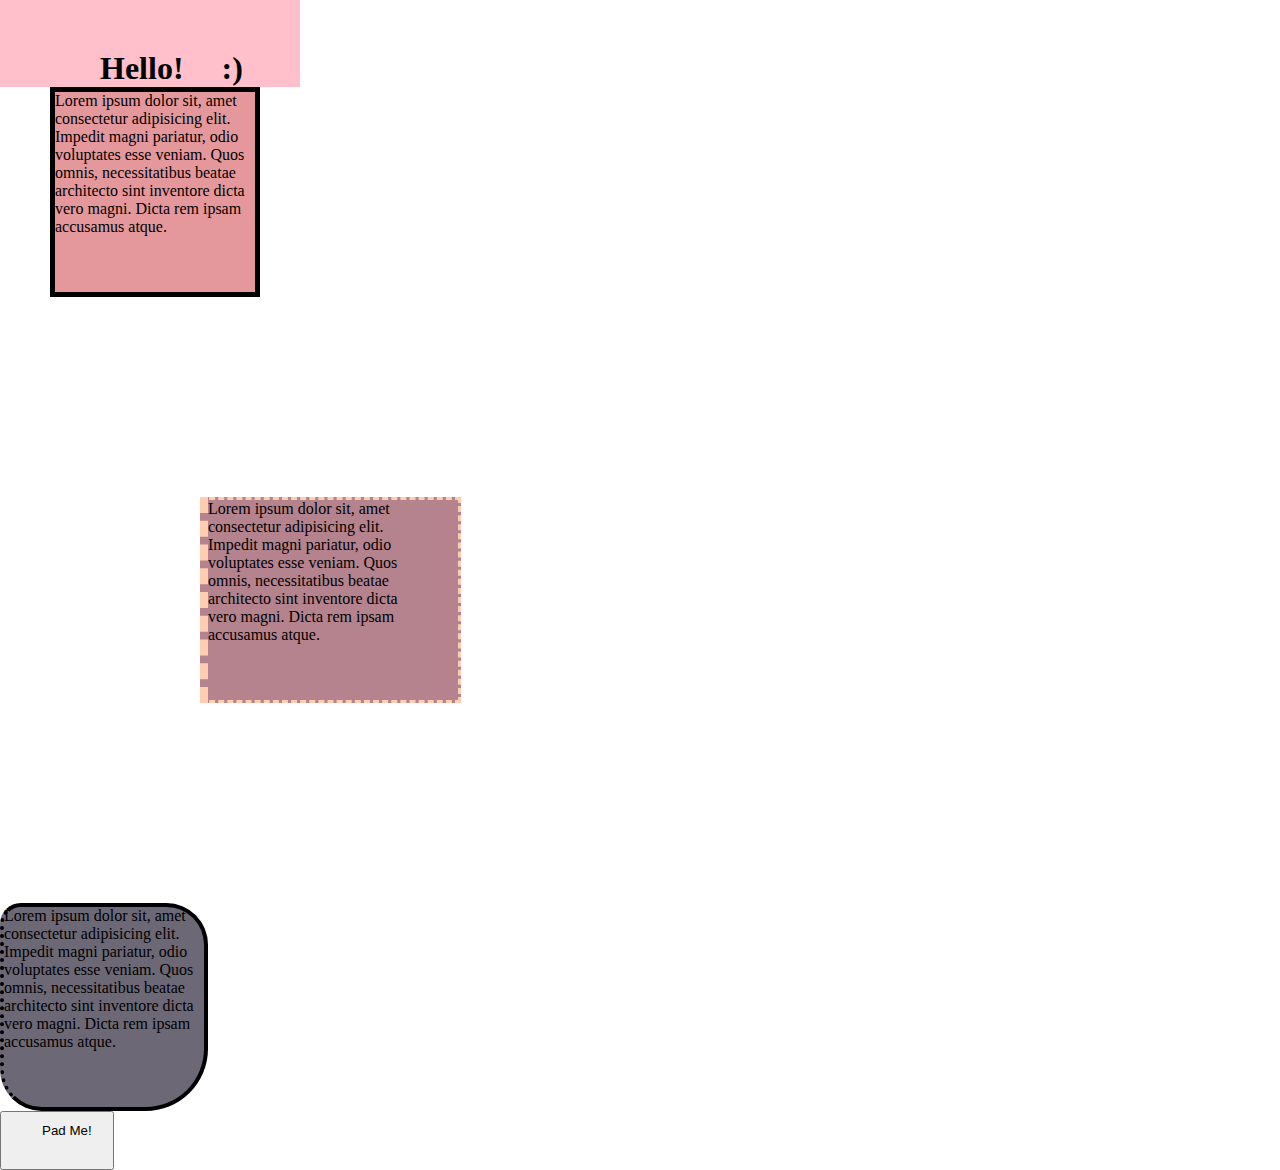
<file: Udemy_Html/Box_Model/index.html>
<!DOCTYPE html>
<html lang="en">

<head>
    <meta charset="UTF-8">
    <meta name="viewport" content="width=device-width, initial-scale=1.0">
    <title>Box Model Demo</title>
    <link rel="stylesheet" href="app.css">
</head>

<body>
    <h1>Hello! <span>:)</span></h1>
    <div id="one">Lorem ipsum dolor sit, amet consectetur adipisicing elit. Impedit magni pariatur, odio voluptates esse
        veniam.
        Quos omnis, necessitatibus beatae architecto sint inventore dicta vero magni. Dicta rem ipsam accusamus atque.
    </div>
    <div id="two">Lorem ipsum dolor sit, amet consectetur adipisicing elit. Impedit magni pariatur, odio voluptates esse
        veniam.
        Quos omnis, necessitatibus beatae architecto sint inventore dicta vero magni. Dicta rem ipsam accusamus atque.
    </div>
    <div id="three">Lorem ipsum dolor sit, amet consectetur adipisicing elit. Impedit magni pariatur, odio voluptates
        esse veniam.
        Quos omnis, necessitatibus beatae architecto sint inventore dicta vero magni. Dicta rem ipsam accusamus atque.
    </div>

    <button>Pad Me!</button>

</body>

</html>
</file>
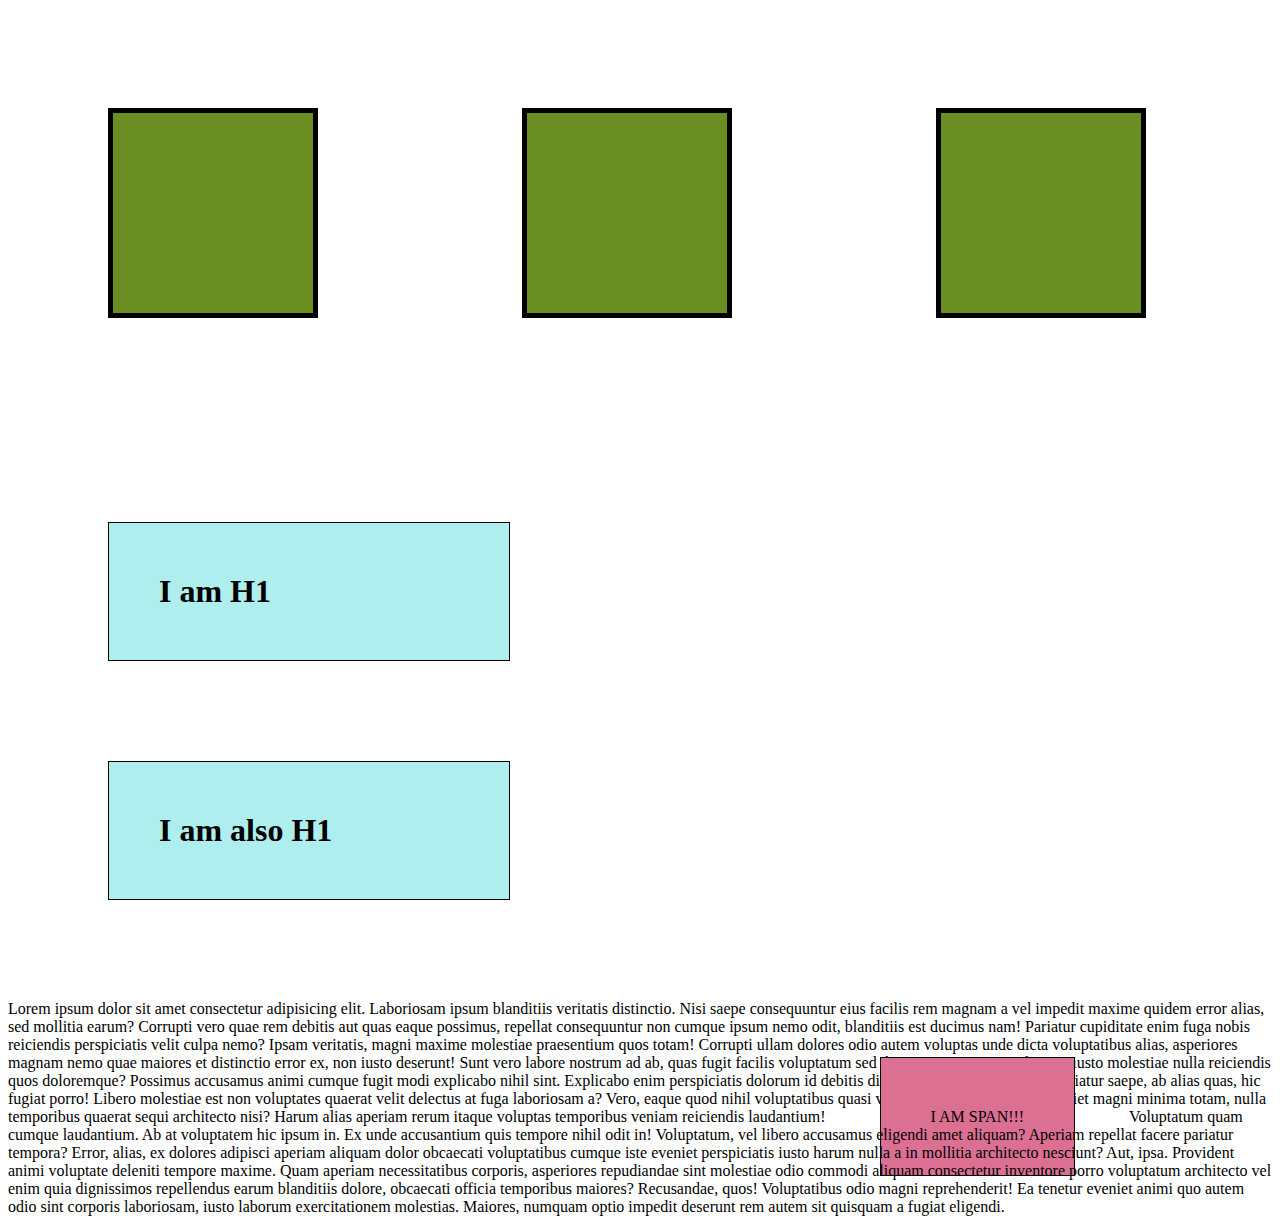
<file: Udemy_Html/Display/index.html>
<!DOCTYPE html>
<html lang="en">

<head>
    <meta charset="UTF-8">
    <meta name="viewport" content="width=device-width, initial-scale=1.0">
    <title>Display Property</title>
    <link rel="stylesheet" href="app.css">
</head>

<body>

    <div></div>
    <div></div>
    <div></div>

    <h1>I am H1</h1>
    <h1>I am also H1</h1>

    <p>Lorem ipsum dolor sit amet consectetur adipisicing elit. Laboriosam ipsum blanditiis veritatis distinctio. Nisi
        saepe consequuntur eius facilis rem magnam a vel impedit maxime quidem error alias, sed mollitia earum?
        Corrupti vero quae rem debitis aut quas eaque possimus, repellat consequuntur non cumque ipsum nemo odit,
        blanditiis est ducimus nam! Pariatur cupiditate enim fuga nobis reiciendis perspiciatis velit culpa nemo?
        Ipsam veritatis, magni maxime molestiae praesentium quos totam! Corrupti ullam dolores odio autem voluptas unde
        dicta voluptatibus alias, asperiores magnam nemo quae maiores et distinctio error ex, non iusto deserunt!
        Sunt vero labore nostrum ad ab, quas fugit facilis voluptatum sed dicta, perspiciatis incidunt sit iusto
        molestiae nulla reiciendis quos doloremque? Possimus accusamus animi cumque fugit modi explicabo nihil sint.
        Explicabo enim perspiciatis dolorum id debitis dicta tempore totam cumque pariatur saepe, ab alias quas, hic
        fugiat porro! Libero molestiae est non voluptates quaerat velit delectus at fuga laboriosam a?
        Vero, eaque quod nihil voluptatibus quasi veniam rerum neque cum eveniet magni minima totam, nulla temporibus
        quaerat sequi architecto nisi? Harum alias aperiam rerum itaque voluptas temporibus veniam reiciendis
        laudantium!
        <span>I AM SPAN!!!</span>
        Voluptatum quam cumque laudantium. Ab at voluptatem hic ipsum in. Ex unde accusantium quis tempore nihil odit
        in! Voluptatum, vel libero accusamus eligendi amet aliquam? Aperiam repellat facere pariatur tempora?
        Error, alias, ex dolores adipisci aperiam aliquam dolor obcaecati voluptatibus cumque iste eveniet perspiciatis
        iusto harum nulla a in mollitia architecto nesciunt? Aut, ipsa. Provident animi voluptate deleniti tempore
        maxime.
        Quam aperiam necessitatibus corporis, asperiores repudiandae sint molestiae odio commodi aliquam consectetur
        inventore porro voluptatum architecto vel enim quia dignissimos repellendus earum blanditiis dolore, obcaecati
        officia temporibus maiores? Recusandae, quos!
        Voluptatibus odio magni reprehenderit! Ea tenetur eveniet animi quo autem odio sint corporis laboriosam, iusto
        laborum exercitationem molestias. Maiores, numquam optio impedit deserunt rem autem sit quisquam a fugiat
        eligendi.</p>  
</body>

</html>
</file>
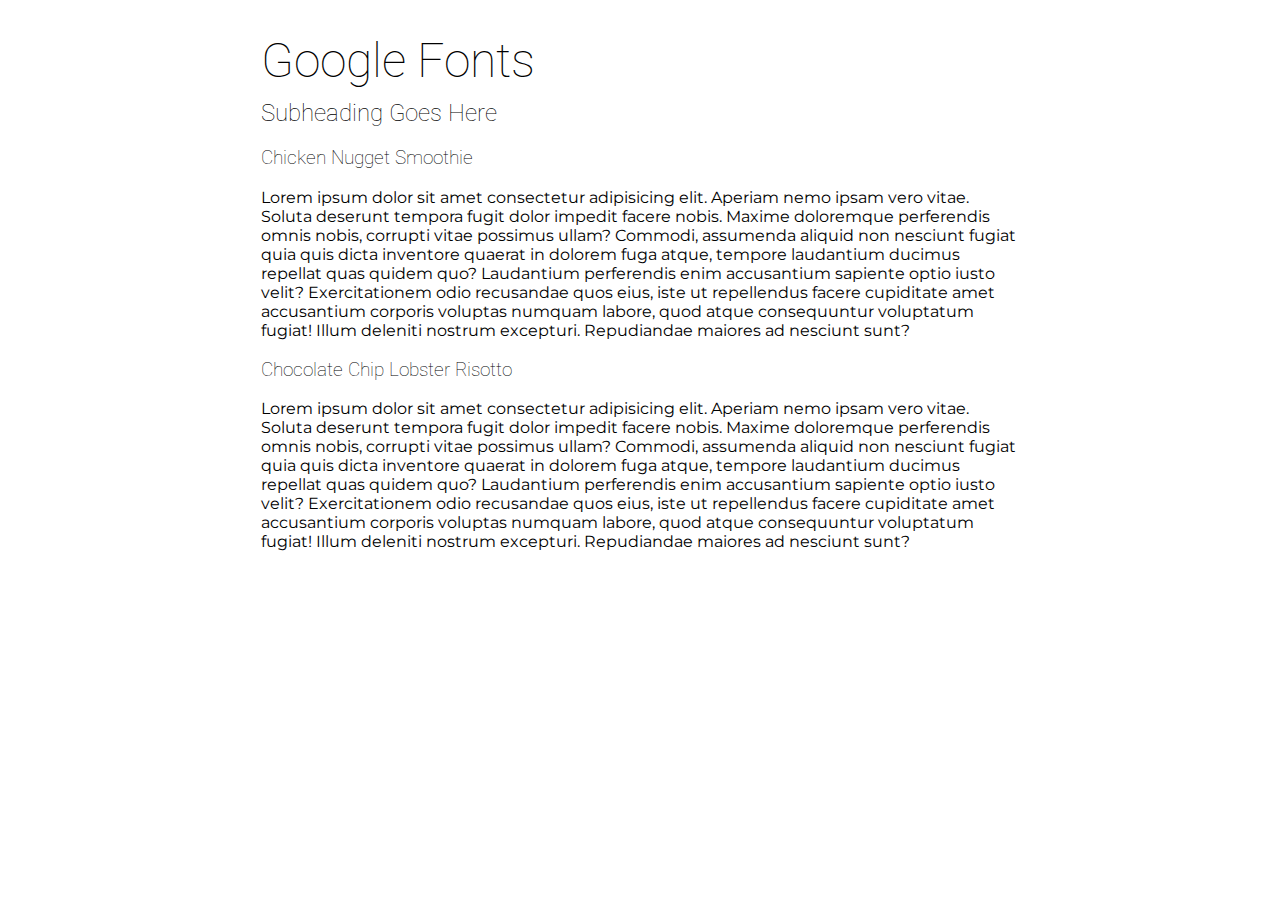
<file: Udemy_Html/GoogleFonts/index.html>
<!DOCTYPE html>
<html lang="en">

<head>
    <meta charset="UTF-8">
    <meta name="viewport" content="width=device-width, initial-scale=1.0">
    <title>Google Fonts</title>
    <link href="https://fonts.googleapis.com/css2?family=Montserrat&family=Roboto:wght@100;400&display=swap"
        rel="stylesheet">
    <link rel="stylesheet" href="app.css">
</head>

<body>
    <main>
        <h1>Google Fonts</h1>
        <h2>Subheading Goes Here</h2>

        <h3>Chicken Nugget Smoothie</h3>
        <p>Lorem ipsum dolor sit amet consectetur adipisicing elit. Aperiam nemo ipsam vero vitae. Soluta deserunt
            tempora
            fugit dolor impedit facere nobis. Maxime doloremque perferendis omnis nobis, corrupti vitae possimus ullam?
            Commodi, assumenda aliquid non nesciunt fugiat quia quis dicta inventore quaerat in dolorem fuga atque,
            tempore
            laudantium ducimus repellat quas quidem quo? Laudantium perferendis enim accusantium sapiente optio iusto
            velit?
            Exercitationem odio recusandae quos eius, iste ut repellendus facere cupiditate amet accusantium corporis
            voluptas numquam labore, quod atque consequuntur voluptatum fugiat! Illum deleniti nostrum excepturi.
            Repudiandae maiores ad nesciunt sunt?</p>

        <h3>Chocolate Chip Lobster Risotto</h3>
        <p>Lorem ipsum dolor sit amet consectetur adipisicing elit. Aperiam nemo ipsam vero vitae. Soluta deserunt
            tempora
            fugit dolor impedit facere nobis. Maxime doloremque perferendis omnis nobis, corrupti vitae possimus ullam?
            Commodi, assumenda aliquid non nesciunt fugiat quia quis dicta inventore quaerat in dolorem fuga atque,
            tempore
            laudantium ducimus repellat quas quidem quo? Laudantium perferendis enim accusantium sapiente optio iusto
            velit?
            Exercitationem odio recusandae quos eius, iste ut repellendus facere cupiditate amet accusantium corporis
            voluptas numquam labore, quod atque consequuntur voluptatum fugiat! Illum deleniti nostrum excepturi.
            Repudiandae maiores ad nesciunt sunt?</p>
    </main>
</body>

</html>
</file>
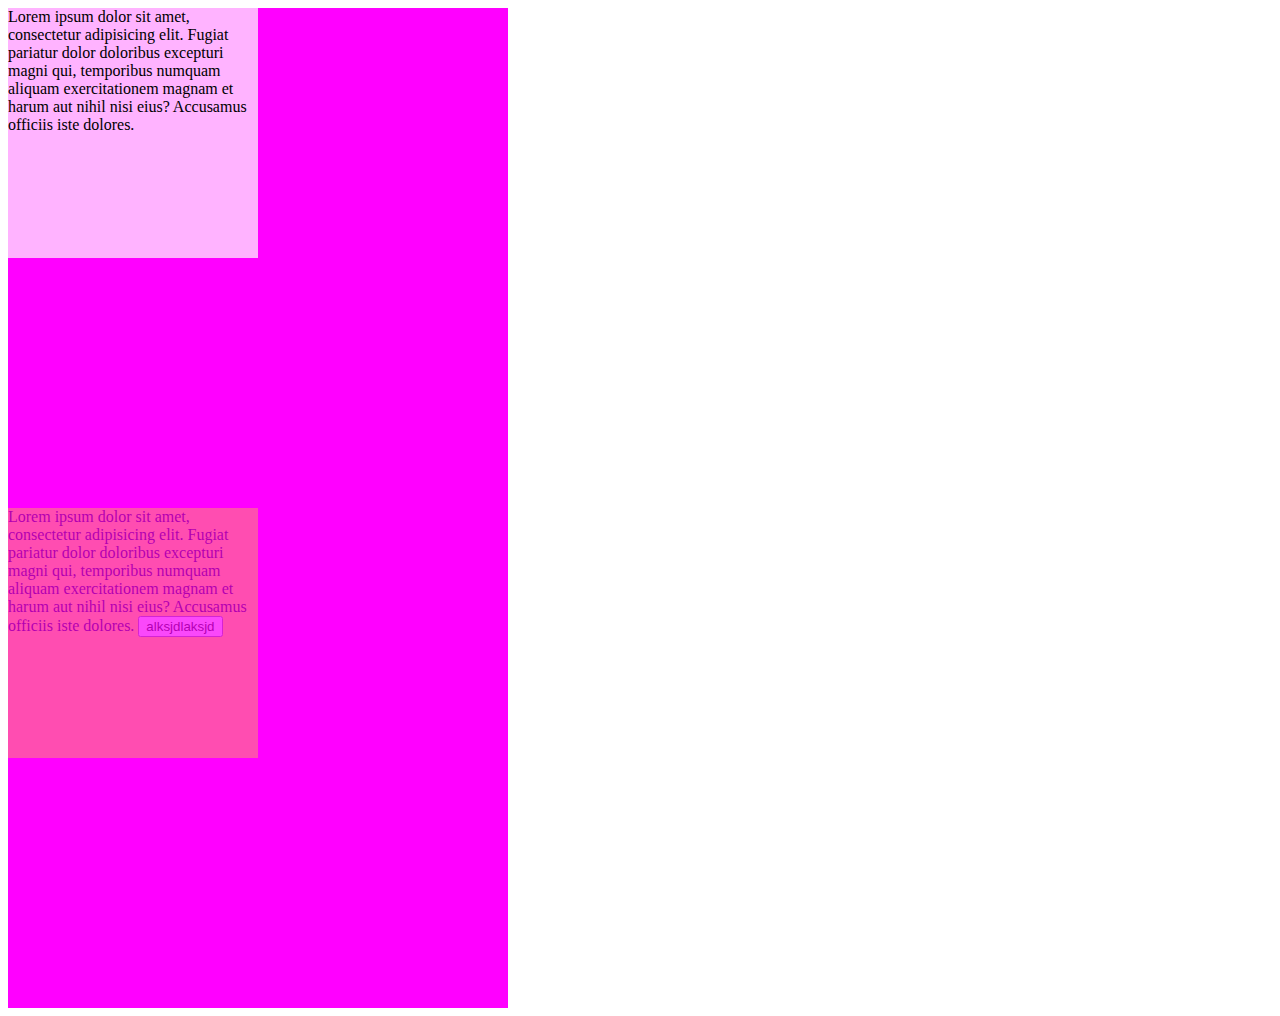
<file: Udemy_Html/Opacity/index.html>
<!DOCTYPE html>
<html lang="en">

<head>
    <meta charset="UTF-8">
    <meta name="viewport" content="width=device-width, initial-scale=1.0">
    <title>Opacity & Alpha</title>
    <link rel="stylesheet" href="app.css">
</head>

<body>
    <section>
        <div id="rgba">
            Lorem ipsum dolor sit amet, consectetur adipisicing elit. Fugiat pariatur dolor doloribus excepturi magni
            qui, temporibus numquam aliquam exercitationem magnam et harum aut nihil nisi eius? Accusamus officiis iste
            dolores.
        </div>
    </section>
    <section>
        <div id="opacity">
            Lorem ipsum dolor sit amet, consectetur adipisicing elit. Fugiat pariatur dolor doloribus excepturi magni
            qui, temporibus numquam aliquam exercitationem magnam et harum aut nihil nisi eius? Accusamus officiis iste
            dolores.
            <button>alksjdlaksjd</button>
        </div>
    </section>
</body>

</html>
</file>
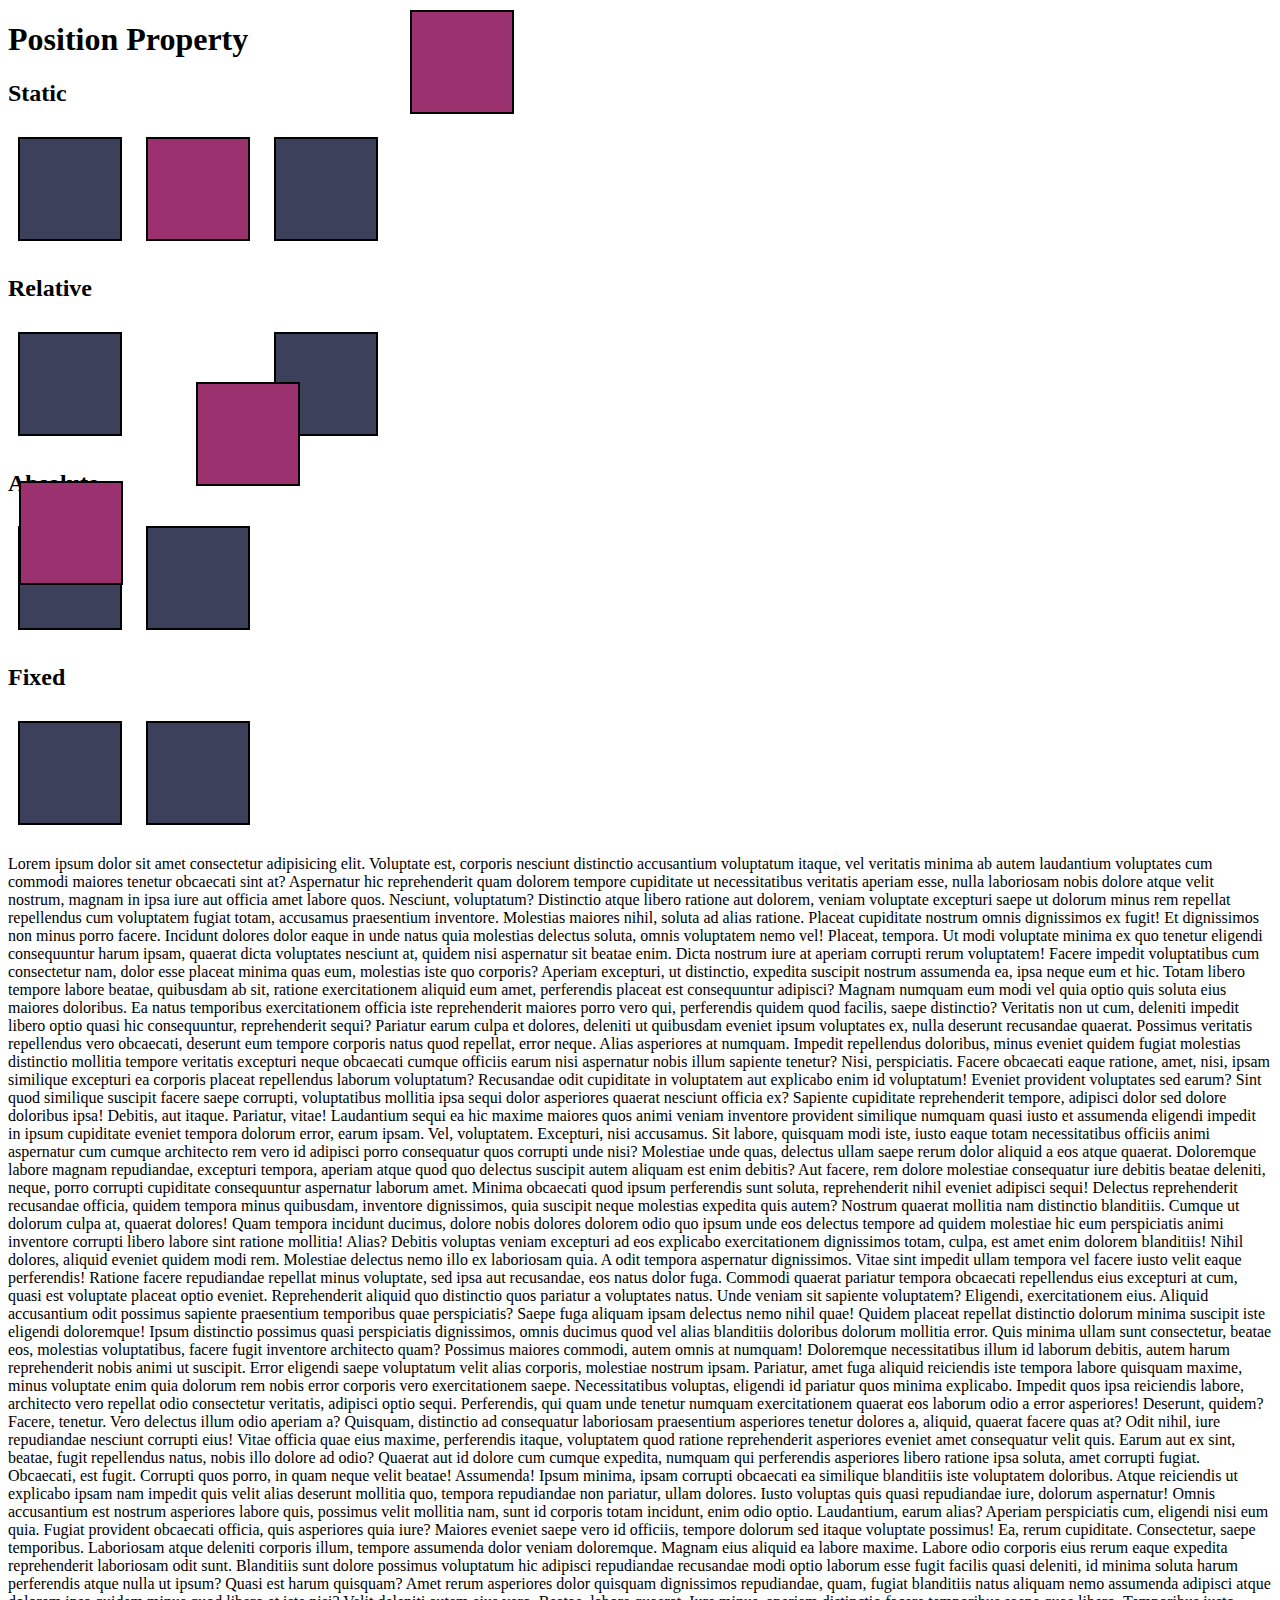
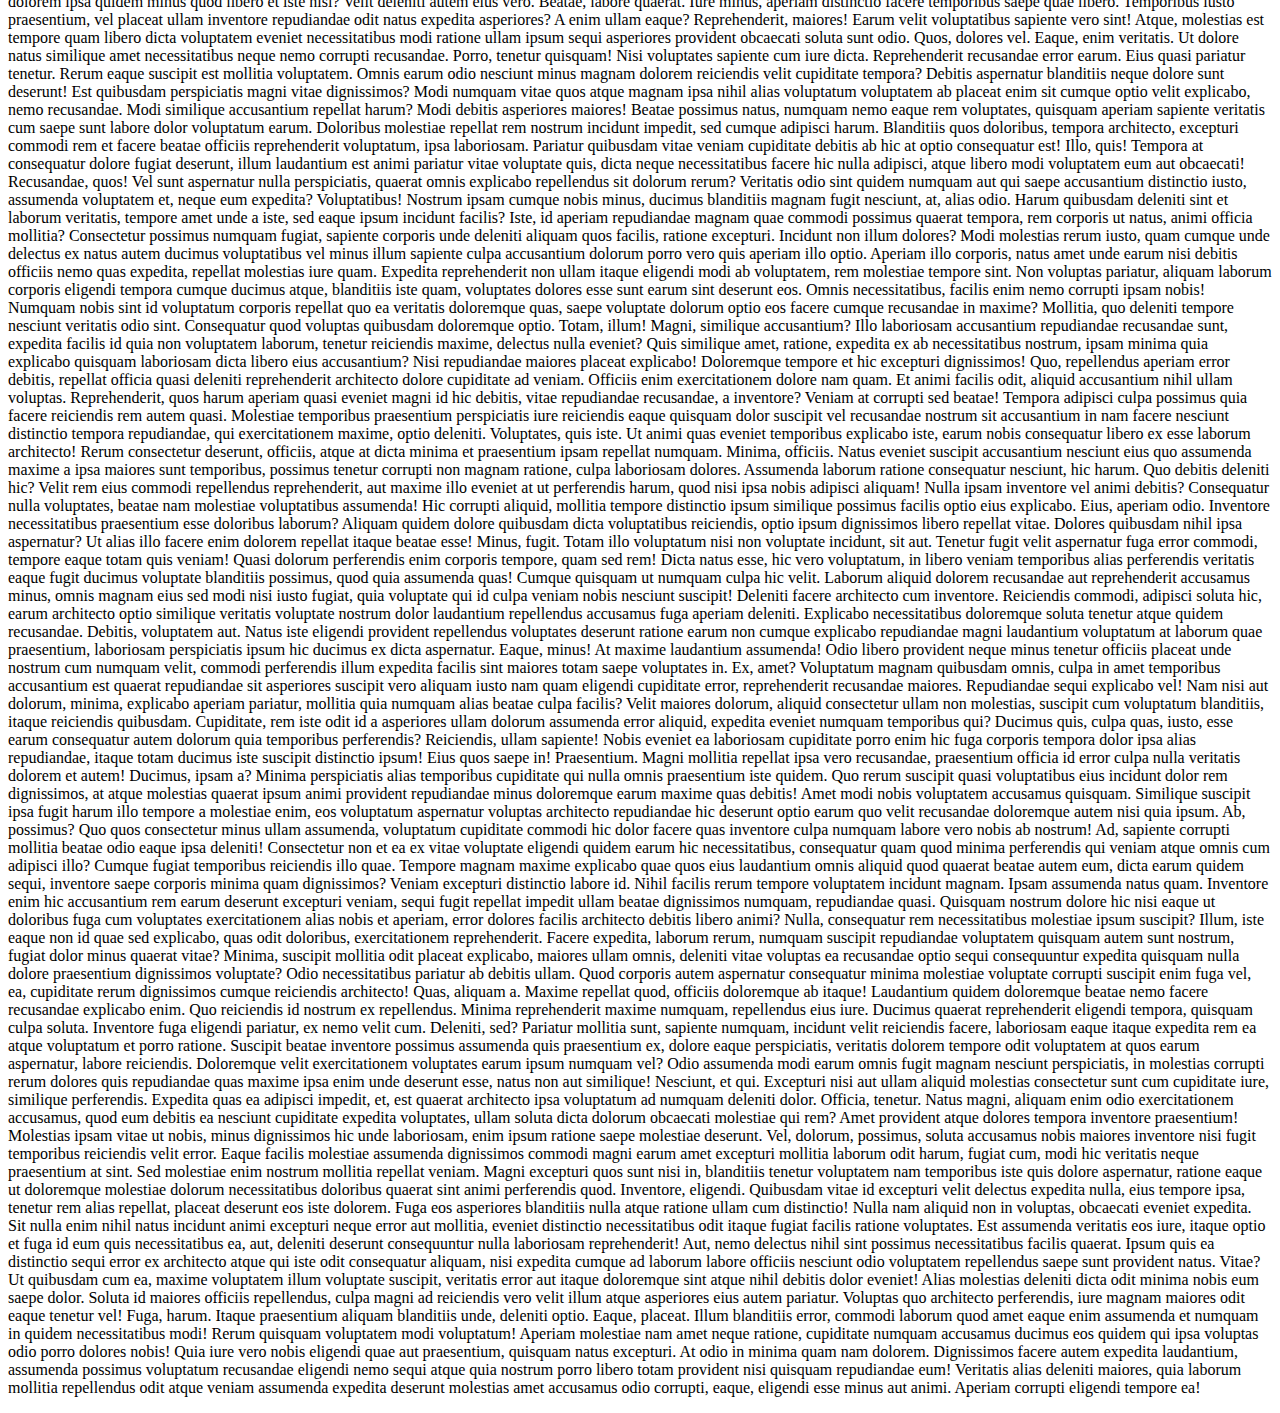
<file: Udemy_Html/Position/index.html>
<!DOCTYPE html>
<html lang="en">

<head>
    <meta charset="UTF-8">
    <meta name="viewport" content="width=device-width, initial-scale=1.0">
    <title>Position</title>
    <link rel="stylesheet" href="app.css">
</head>

<body>
    <h1>Position Property</h1>
    <section id="static">
        <h2>Static</h2>
        <div></div>
        <div id="middle"></div>
        <div></div>
    </section>
    <section id="relative">
        <h2>Relative</h2>
        <div></div>
        <div id="middle"></div>
        <div></div>
    </section>
    <section id="absolute">
        <h2>Absolute</h2>
        <div></div>
        <div id="middle"></div>
        <div></div>
    </section>

    <section id="fixed">
        <h2>Fixed</h2>
        <div></div>
        <div id="middle"></div>
        <div></div>
    </section>

    <p>Lorem ipsum dolor sit amet consectetur adipisicing elit. Voluptate est, corporis nesciunt distinctio accusantium
        voluptatum itaque, vel veritatis minima ab autem laudantium voluptates cum commodi maiores tenetur obcaecati
        sint at?
        Aspernatur hic reprehenderit quam dolorem tempore cupiditate ut necessitatibus veritatis aperiam esse, nulla
        laboriosam nobis dolore atque velit nostrum, magnam in ipsa iure aut officia amet labore quos. Nesciunt,
        voluptatum?
        Distinctio atque libero ratione aut dolorem, veniam voluptate excepturi saepe ut dolorum minus rem repellat
        repellendus cum voluptatem fugiat totam, accusamus praesentium inventore. Molestias maiores nihil, soluta ad
        alias ratione.
        Placeat cupiditate nostrum omnis dignissimos ex fugit! Et dignissimos non minus porro facere. Incidunt dolores
        dolor eaque in unde natus quia molestias delectus soluta, omnis voluptatem nemo vel! Placeat, tempora.
        Ut modi voluptate minima ex quo tenetur eligendi consequuntur harum ipsam, quaerat dicta voluptates nesciunt at,
        quidem nisi aspernatur sit beatae enim. Dicta nostrum iure at aperiam corrupti rerum voluptatem!
        Facere impedit voluptatibus cum consectetur nam, dolor esse placeat minima quas eum, molestias iste quo
        corporis? Aperiam excepturi, ut distinctio, expedita suscipit nostrum assumenda ea, ipsa neque eum et hic.
        Totam libero tempore labore beatae, quibusdam ab sit, ratione exercitationem aliquid eum amet, perferendis
        placeat est consequuntur adipisci? Magnam numquam eum modi vel quia optio quis soluta eius maiores doloribus.
        Ea natus temporibus exercitationem officia iste reprehenderit maiores porro vero qui, perferendis quidem quod
        facilis, saepe distinctio? Veritatis non ut cum, deleniti impedit libero optio quasi hic consequuntur,
        reprehenderit sequi?
        Pariatur earum culpa et dolores, deleniti ut quibusdam eveniet ipsum voluptates ex, nulla deserunt recusandae
        quaerat. Possimus veritatis repellendus vero obcaecati, deserunt eum tempore corporis natus quod repellat, error
        neque.
        Alias asperiores at numquam. Impedit repellendus doloribus, minus eveniet quidem fugiat molestias distinctio
        mollitia tempore veritatis excepturi neque obcaecati cumque officiis earum nisi aspernatur nobis illum sapiente
        tenetur? Nisi, perspiciatis.
        Facere obcaecati eaque ratione, amet, nisi, ipsam similique excepturi ea corporis placeat repellendus laborum
        voluptatum? Recusandae odit cupiditate in voluptatem aut explicabo enim id voluptatum! Eveniet provident
        voluptates sed earum?
        Sint quod similique suscipit facere saepe corrupti, voluptatibus mollitia ipsa sequi dolor asperiores quaerat
        nesciunt officia ex? Sapiente cupiditate reprehenderit tempore, adipisci dolor sed dolore doloribus ipsa!
        Debitis, aut itaque.
        Pariatur, vitae! Laudantium sequi ea hic maxime maiores quos animi veniam inventore provident similique numquam
        quasi iusto et assumenda eligendi impedit in ipsum cupiditate eveniet tempora dolorum error, earum ipsam.
        Vel, voluptatem. Excepturi, nisi accusamus. Sit labore, quisquam modi iste, iusto eaque totam necessitatibus
        officiis animi aspernatur cum cumque architecto rem vero id adipisci porro consequatur quos corrupti unde nisi?
        Molestiae unde quas, delectus ullam saepe rerum dolor aliquid a eos atque quaerat. Doloremque labore magnam
        repudiandae, excepturi tempora, aperiam atque quod quo delectus suscipit autem aliquam est enim debitis?
        Aut facere, rem dolore molestiae consequatur iure debitis beatae deleniti, neque, porro corrupti cupiditate
        consequuntur aspernatur laborum amet. Minima obcaecati quod ipsum perferendis sunt soluta, reprehenderit nihil
        eveniet adipisci sequi!
        Delectus reprehenderit recusandae officia, quidem tempora minus quibusdam, inventore dignissimos, quia suscipit
        neque molestias expedita quis autem? Nostrum quaerat mollitia nam distinctio blanditiis. Cumque ut dolorum culpa
        at, quaerat dolores!
        Quam tempora incidunt ducimus, dolore nobis dolores dolorem odio quo ipsum unde eos delectus tempore ad quidem
        molestiae hic eum perspiciatis animi inventore corrupti libero labore sint ratione mollitia! Alias?
        Debitis voluptas veniam excepturi ad eos explicabo exercitationem dignissimos totam, culpa, est amet enim
        dolorem blanditiis! Nihil dolores, aliquid eveniet quidem modi rem. Molestiae delectus nemo illo ex laboriosam
        quia.
        A odit tempora aspernatur dignissimos. Vitae sint impedit ullam tempora vel facere iusto velit eaque
        perferendis! Ratione facere repudiandae repellat minus voluptate, sed ipsa aut recusandae, eos natus dolor fuga.
        Commodi quaerat pariatur tempora obcaecati repellendus eius excepturi at cum, quasi est voluptate placeat optio
        eveniet. Reprehenderit aliquid quo distinctio quos pariatur a voluptates natus. Unde veniam sit sapiente
        voluptatem?
        Eligendi, exercitationem eius. Aliquid accusantium odit possimus sapiente praesentium temporibus quae
        perspiciatis? Saepe fuga aliquam ipsam delectus nemo nihil quae! Quidem placeat repellat distinctio dolorum
        minima suscipit iste eligendi doloremque!
        Ipsum distinctio possimus quasi perspiciatis dignissimos, omnis ducimus quod vel alias blanditiis doloribus
        dolorum mollitia error. Quis minima ullam sunt consectetur, beatae eos, molestias voluptatibus, facere fugit
        inventore architecto quam?
        Possimus maiores commodi, autem omnis at numquam! Doloremque necessitatibus illum id laborum debitis, autem
        harum reprehenderit nobis animi ut suscipit. Error eligendi saepe voluptatum velit alias corporis, molestiae
        nostrum ipsam.
        Pariatur, amet fuga aliquid reiciendis iste tempora labore quisquam maxime, minus voluptate enim quia dolorum
        rem nobis error corporis vero exercitationem saepe. Necessitatibus voluptas, eligendi id pariatur quos minima
        explicabo.
        Impedit quos ipsa reiciendis labore, architecto vero repellat odio consectetur veritatis, adipisci optio sequi.
        Perferendis, qui quam unde tenetur numquam exercitationem quaerat eos laborum odio a error asperiores! Deserunt,
        quidem?
        Facere, tenetur. Vero delectus illum odio aperiam a? Quisquam, distinctio ad consequatur laboriosam praesentium
        asperiores tenetur dolores a, aliquid, quaerat facere quas at? Odit nihil, iure repudiandae nesciunt corrupti
        eius!
        Vitae officia quae eius maxime, perferendis itaque, voluptatem quod ratione reprehenderit asperiores eveniet
        amet consequatur velit quis. Earum aut ex sint, beatae, fugit repellendus natus, nobis illo dolore ad odio?
        Quaerat aut id dolore cum cumque expedita, numquam qui perferendis asperiores libero ratione ipsa soluta, amet
        corrupti fugiat. Obcaecati, est fugit. Corrupti quos porro, in quam neque velit beatae! Assumenda!
        Ipsum minima, ipsam corrupti obcaecati ea similique blanditiis iste voluptatem doloribus. Atque reiciendis ut
        explicabo ipsam nam impedit quis velit alias deserunt mollitia quo, tempora repudiandae non pariatur, ullam
        dolores.
        Iusto voluptas quis quasi repudiandae iure, dolorum aspernatur! Omnis accusantium est nostrum asperiores labore
        quis, possimus velit mollitia nam, sunt id corporis totam incidunt, enim odio optio. Laudantium, earum alias?
        Aperiam perspiciatis cum, eligendi nisi eum quia. Fugiat provident obcaecati officia, quis asperiores quia iure?
        Maiores eveniet saepe vero id officiis, tempore dolorum sed itaque voluptate possimus! Ea, rerum cupiditate.
        Consectetur, saepe temporibus. Laboriosam atque deleniti corporis illum, tempore assumenda dolor veniam
        doloremque. Magnam eius aliquid ea labore maxime. Labore odio corporis eius rerum eaque expedita reprehenderit
        laboriosam odit sunt.
        Blanditiis sunt dolore possimus voluptatum hic adipisci repudiandae recusandae modi optio laborum esse fugit
        facilis quasi deleniti, id minima soluta harum perferendis atque nulla ut ipsum? Quasi est harum quisquam?
        Amet rerum asperiores dolor quisquam dignissimos repudiandae, quam, fugiat blanditiis natus aliquam nemo
        assumenda adipisci atque dolorem ipsa quidem minus quod libero et iste nisi? Velit deleniti autem eius vero.
        Beatae, labore quaerat. Iure minus, aperiam distinctio facere temporibus saepe quae libero. Temporibus iusto
        praesentium, vel placeat ullam inventore repudiandae odit natus expedita asperiores? A enim ullam eaque?
        Reprehenderit, maiores!
        Earum velit voluptatibus sapiente vero sint! Atque, molestias est tempore quam libero dicta voluptatem eveniet
        necessitatibus modi ratione ullam ipsum sequi asperiores provident obcaecati soluta sunt odio. Quos, dolores
        vel.
        Eaque, enim veritatis. Ut dolore natus similique amet necessitatibus neque nemo corrupti recusandae. Porro,
        tenetur quisquam! Nisi voluptates sapiente cum iure dicta. Reprehenderit recusandae error earum. Eius quasi
        pariatur tenetur.
        Rerum eaque suscipit est mollitia voluptatem. Omnis earum odio nesciunt minus magnam dolorem reiciendis velit
        cupiditate tempora? Debitis aspernatur blanditiis neque dolore sunt deserunt! Est quibusdam perspiciatis magni
        vitae dignissimos?
        Modi numquam vitae quos atque magnam ipsa nihil alias voluptatum voluptatem ab placeat enim sit cumque optio
        velit explicabo, nemo recusandae. Modi similique accusantium repellat harum? Modi debitis asperiores maiores!
        Beatae possimus natus, numquam nemo eaque rem voluptates, quisquam aperiam sapiente veritatis cum saepe sunt
        labore dolor voluptatum earum. Doloribus molestiae repellat rem nostrum incidunt impedit, sed cumque adipisci
        harum.
        Blanditiis quos doloribus, tempora architecto, excepturi commodi rem et facere beatae officiis reprehenderit
        voluptatum, ipsa laboriosam. Pariatur quibusdam vitae veniam cupiditate debitis ab hic at optio consequatur est!
        Illo, quis!
        Tempora at consequatur dolore fugiat deserunt, illum laudantium est animi pariatur vitae voluptate quis, dicta
        neque necessitatibus facere hic nulla adipisci, atque libero modi voluptatem eum aut obcaecati! Recusandae,
        quos!
        Vel sunt aspernatur nulla perspiciatis, quaerat omnis explicabo repellendus sit dolorum rerum? Veritatis odio
        sint quidem numquam aut qui saepe accusantium distinctio iusto, assumenda voluptatem et, neque eum expedita?
        Voluptatibus!
        Nostrum ipsam cumque nobis minus, ducimus blanditiis magnam fugit nesciunt, at, alias odio. Harum quibusdam
        deleniti sint et laborum veritatis, tempore amet unde a iste, sed eaque ipsum incidunt facilis?
        Iste, id aperiam repudiandae magnam quae commodi possimus quaerat tempora, rem corporis ut natus, animi officia
        mollitia? Consectetur possimus numquam fugiat, sapiente corporis unde deleniti aliquam quos facilis, ratione
        excepturi.
        Incidunt non illum dolores? Modi molestias rerum iusto, quam cumque unde delectus ex natus autem ducimus
        voluptatibus vel minus illum sapiente culpa accusantium dolorum porro vero quis aperiam illo optio.
        Aperiam illo corporis, natus amet unde earum nisi debitis officiis nemo quas expedita, repellat molestias iure
        quam. Expedita reprehenderit non ullam itaque eligendi modi ab voluptatem, rem molestiae tempore sint.
        Non voluptas pariatur, aliquam laborum corporis eligendi tempora cumque ducimus atque, blanditiis iste quam,
        voluptates dolores esse sunt earum sint deserunt eos. Omnis necessitatibus, facilis enim nemo corrupti ipsam
        nobis!
        Numquam nobis sint id voluptatum corporis repellat quo ea veritatis doloremque quas, saepe voluptate dolorum
        optio eos facere cumque recusandae in maxime? Mollitia, quo deleniti tempore nesciunt veritatis odio sint.
        Consequatur quod voluptas quibusdam doloremque optio. Totam, illum! Magni, similique accusantium? Illo
        laboriosam accusantium repudiandae recusandae sunt, expedita facilis id quia non voluptatem laborum, tenetur
        reiciendis maxime, delectus nulla eveniet?
        Quis similique amet, ratione, expedita ex ab necessitatibus nostrum, ipsam minima quia explicabo quisquam
        laboriosam dicta libero eius accusantium? Nisi repudiandae maiores placeat explicabo! Doloremque tempore et hic
        excepturi dignissimos!
        Quo, repellendus aperiam error debitis, repellat officia quasi deleniti reprehenderit architecto dolore
        cupiditate ad veniam. Officiis enim exercitationem dolore nam quam. Et animi facilis odit, aliquid accusantium
        nihil ullam voluptas.
        Reprehenderit, quos harum aperiam quasi eveniet magni id hic debitis, vitae repudiandae recusandae, a inventore?
        Veniam at corrupti sed beatae! Tempora adipisci culpa possimus quia facere reiciendis rem autem quasi.
        Molestiae temporibus praesentium perspiciatis iure reiciendis eaque quisquam dolor suscipit vel recusandae
        nostrum sit accusantium in nam facere nesciunt distinctio tempora repudiandae, qui exercitationem maxime, optio
        deleniti. Voluptates, quis iste.
        Ut animi quas eveniet temporibus explicabo iste, earum nobis consequatur libero ex esse laborum architecto!
        Rerum consectetur deserunt, officiis, atque at dicta minima et praesentium ipsam repellat numquam. Minima,
        officiis.
        Natus eveniet suscipit accusantium nesciunt eius quo assumenda maxime a ipsa maiores sunt temporibus, possimus
        tenetur corrupti non magnam ratione, culpa laboriosam dolores. Assumenda laborum ratione consequatur nesciunt,
        hic harum.
        Quo debitis deleniti hic? Velit rem eius commodi repellendus reprehenderit, aut maxime illo eveniet at ut
        perferendis harum, quod nisi ipsa nobis adipisci aliquam! Nulla ipsam inventore vel animi debitis?
        Consequatur nulla voluptates, beatae nam molestiae voluptatibus assumenda! Hic corrupti aliquid, mollitia
        tempore distinctio ipsum similique possimus facilis optio eius explicabo. Eius, aperiam odio. Inventore
        necessitatibus praesentium esse doloribus laborum?
        Aliquam quidem dolore quibusdam dicta voluptatibus reiciendis, optio ipsum dignissimos libero repellat vitae.
        Dolores quibusdam nihil ipsa aspernatur? Ut alias illo facere enim dolorem repellat itaque beatae esse! Minus,
        fugit.
        Totam illo voluptatum nisi non voluptate incidunt, sit aut. Tenetur fugit velit aspernatur fuga error commodi,
        tempore eaque totam quis veniam! Quasi dolorum perferendis enim corporis tempore, quam sed rem!
        Dicta natus esse, hic vero voluptatum, in libero veniam temporibus alias perferendis veritatis eaque fugit
        ducimus voluptate blanditiis possimus, quod quia assumenda quas! Cumque quisquam ut numquam culpa hic velit.
        Laborum aliquid dolorem recusandae aut reprehenderit accusamus minus, omnis magnam eius sed modi nisi iusto
        fugiat, quia voluptate qui id culpa veniam nobis nesciunt suscipit! Deleniti facere architecto cum inventore.
        Reiciendis commodi, adipisci soluta hic, earum architecto optio similique veritatis voluptate nostrum dolor
        laudantium repellendus accusamus fuga aperiam deleniti. Explicabo necessitatibus doloremque soluta tenetur atque
        quidem recusandae. Debitis, voluptatem aut.
        Natus iste eligendi provident repellendus voluptates deserunt ratione earum non cumque explicabo repudiandae
        magni laudantium voluptatum at laborum quae praesentium, laboriosam perspiciatis ipsum hic ducimus ex dicta
        aspernatur. Eaque, minus!
        At maxime laudantium assumenda! Odio libero provident neque minus tenetur officiis placeat unde nostrum cum
        numquam velit, commodi perferendis illum expedita facilis sint maiores totam saepe voluptates in. Ex, amet?
        Voluptatum magnam quibusdam omnis, culpa in amet temporibus accusantium est quaerat repudiandae sit asperiores
        suscipit vero aliquam iusto nam quam eligendi cupiditate error, reprehenderit recusandae maiores. Repudiandae
        sequi explicabo vel!
        Nam nisi aut dolorum, minima, explicabo aperiam pariatur, mollitia quia numquam alias beatae culpa facilis?
        Velit maiores dolorum, aliquid consectetur ullam non molestias, suscipit cum voluptatum blanditiis, itaque
        reiciendis quibusdam.
        Cupiditate, rem iste odit id a asperiores ullam dolorum assumenda error aliquid, expedita eveniet numquam
        temporibus qui? Ducimus quis, culpa quas, iusto, esse earum consequatur autem dolorum quia temporibus
        perferendis?
        Reiciendis, ullam sapiente! Nobis eveniet ea laboriosam cupiditate porro enim hic fuga corporis tempora dolor
        ipsa alias repudiandae, itaque totam ducimus iste suscipit distinctio ipsum! Eius quos saepe in! Praesentium.
        Magni mollitia repellat ipsa vero recusandae, praesentium officia id error culpa nulla veritatis dolorem et
        autem! Ducimus, ipsam a? Minima perspiciatis alias temporibus cupiditate qui nulla omnis praesentium iste
        quidem.
        Quo rerum suscipit quasi voluptatibus eius incidunt dolor rem dignissimos, at atque molestias quaerat ipsum
        animi provident repudiandae minus doloremque earum maxime quas debitis! Amet modi nobis voluptatem accusamus
        quisquam.
        Similique suscipit ipsa fugit harum illo tempore a molestiae enim, eos voluptatum aspernatur voluptas architecto
        repudiandae hic deserunt optio earum quo velit recusandae doloremque autem nisi quia ipsum. Ab, possimus?
        Quo quos consectetur minus ullam assumenda, voluptatum cupiditate commodi hic dolor facere quas inventore culpa
        numquam labore vero nobis ab nostrum! Ad, sapiente corrupti mollitia beatae odio eaque ipsa deleniti!
        Consectetur non et ea ex vitae voluptate eligendi quidem earum hic necessitatibus, consequatur quam quod minima
        perferendis qui veniam atque omnis cum adipisci illo? Cumque fugiat temporibus reiciendis illo quae.
        Tempore magnam maxime explicabo quae quos eius laudantium omnis aliquid quod quaerat beatae autem eum, dicta
        earum quidem sequi, inventore saepe corporis minima quam dignissimos? Veniam excepturi distinctio labore id.
        Nihil facilis rerum tempore voluptatem incidunt magnam. Ipsam assumenda natus quam. Inventore enim hic
        accusantium rem earum deserunt excepturi veniam, sequi fugit repellat impedit ullam beatae dignissimos numquam,
        repudiandae quasi.
        Quisquam nostrum dolore hic nisi eaque ut doloribus fuga cum voluptates exercitationem alias nobis et aperiam,
        error dolores facilis architecto debitis libero animi? Nulla, consequatur rem necessitatibus molestiae ipsum
        suscipit?
        Illum, iste eaque non id quae sed explicabo, quas odit doloribus, exercitationem reprehenderit. Facere expedita,
        laborum rerum, numquam suscipit repudiandae voluptatem quisquam autem sunt nostrum, fugiat dolor minus quaerat
        vitae?
        Minima, suscipit mollitia odit placeat explicabo, maiores ullam omnis, deleniti vitae voluptas ea recusandae
        optio sequi consequuntur expedita quisquam nulla dolore praesentium dignissimos voluptate? Odio necessitatibus
        pariatur ab debitis ullam.
        Quod corporis autem aspernatur consequatur minima molestiae voluptate corrupti suscipit enim fuga vel, ea,
        cupiditate rerum dignissimos cumque reiciendis architecto! Quas, aliquam a. Maxime repellat quod, officiis
        doloremque ab itaque!
        Laudantium quidem doloremque beatae nemo facere recusandae explicabo enim. Quo reiciendis id nostrum ex
        repellendus. Minima reprehenderit maxime numquam, repellendus eius iure. Ducimus quaerat reprehenderit eligendi
        tempora, quisquam culpa soluta.
        Inventore fuga eligendi pariatur, ex nemo velit cum. Deleniti, sed? Pariatur mollitia sunt, sapiente numquam,
        incidunt velit reiciendis facere, laboriosam eaque itaque expedita rem ea atque voluptatum et porro ratione.
        Suscipit beatae inventore possimus assumenda quis praesentium ex, dolore eaque perspiciatis, veritatis dolorem
        tempore odit voluptatem at quos earum aspernatur, labore reiciendis. Doloremque velit exercitationem voluptates
        earum ipsum numquam vel?
        Odio assumenda modi earum omnis fugit magnam nesciunt perspiciatis, in molestias corrupti rerum dolores quis
        repudiandae quas maxime ipsa enim unde deserunt esse, natus non aut similique! Nesciunt, et qui.
        Excepturi nisi aut ullam aliquid molestias consectetur sunt cum cupiditate iure, similique perferendis. Expedita
        quas ea adipisci impedit, et, est quaerat architecto ipsa voluptatum ad numquam deleniti dolor. Officia,
        tenetur.
        Natus magni, aliquam enim odio exercitationem accusamus, quod eum debitis ea nesciunt cupiditate expedita
        voluptates, ullam soluta dicta dolorum obcaecati molestiae qui rem? Amet provident atque dolores tempora
        inventore praesentium!
        Molestias ipsam vitae ut nobis, minus dignissimos hic unde laboriosam, enim ipsum ratione saepe molestiae
        deserunt. Vel, dolorum, possimus, soluta accusamus nobis maiores inventore nisi fugit temporibus reiciendis
        velit error.
        Eaque facilis molestiae assumenda dignissimos commodi magni earum amet excepturi mollitia laborum odit harum,
        fugiat cum, modi hic veritatis neque praesentium at sint. Sed molestiae enim nostrum mollitia repellat veniam.
        Magni excepturi quos sunt nisi in, blanditiis tenetur voluptatem nam temporibus iste quis dolore aspernatur,
        ratione eaque ut doloremque molestiae dolorum necessitatibus doloribus quaerat sint animi perferendis quod.
        Inventore, eligendi.
        Quibusdam vitae id excepturi velit delectus expedita nulla, eius tempore ipsa, tenetur rem alias repellat,
        placeat deserunt eos iste dolorem. Fuga eos asperiores blanditiis nulla atque ratione ullam cum distinctio!
        Nulla nam aliquid non in voluptas, obcaecati eveniet expedita. Sit nulla enim nihil natus incidunt animi
        excepturi neque error aut mollitia, eveniet distinctio necessitatibus odit itaque fugiat facilis ratione
        voluptates.
        Est assumenda veritatis eos iure, itaque optio et fuga id eum quis necessitatibus ea, aut, deleniti deserunt
        consequuntur nulla laboriosam reprehenderit! Aut, nemo delectus nihil sint possimus necessitatibus facilis
        quaerat.
        Ipsum quis ea distinctio sequi error ex architecto atque qui iste odit consequatur aliquam, nisi expedita cumque
        ad laborum labore officiis nesciunt odio voluptatem repellendus saepe sunt provident natus. Vitae?
        Ut quibusdam cum ea, maxime voluptatem illum voluptate suscipit, veritatis error aut itaque doloremque sint
        atque nihil debitis dolor eveniet! Alias molestias deleniti dicta odit minima nobis eum saepe dolor.
        Soluta id maiores officiis repellendus, culpa magni ad reiciendis vero velit illum atque asperiores eius autem
        pariatur. Voluptas quo architecto perferendis, iure magnam maiores odit eaque tenetur vel! Fuga, harum.
        Itaque praesentium aliquam blanditiis unde, deleniti optio. Eaque, placeat. Illum blanditiis error, commodi
        laborum quod amet eaque enim assumenda et numquam in quidem necessitatibus modi! Rerum quisquam voluptatem modi
        voluptatum!
        Aperiam molestiae nam amet neque ratione, cupiditate numquam accusamus ducimus eos quidem qui ipsa voluptas odio
        porro dolores nobis! Quia iure vero nobis eligendi quae aut praesentium, quisquam natus excepturi.
        At odio in minima quam nam dolorem. Dignissimos facere autem expedita laudantium, assumenda possimus voluptatum
        recusandae eligendi nemo sequi atque quia nostrum porro libero totam provident nisi quisquam repudiandae eum!
        Veritatis alias deleniti maiores, quia laborum mollitia repellendus odit atque veniam assumenda expedita
        deserunt molestias amet accusamus odio corrupti, eaque, eligendi esse minus aut animi. Aperiam corrupti eligendi
        tempore ea!</p>

</body>

</html>
</file>
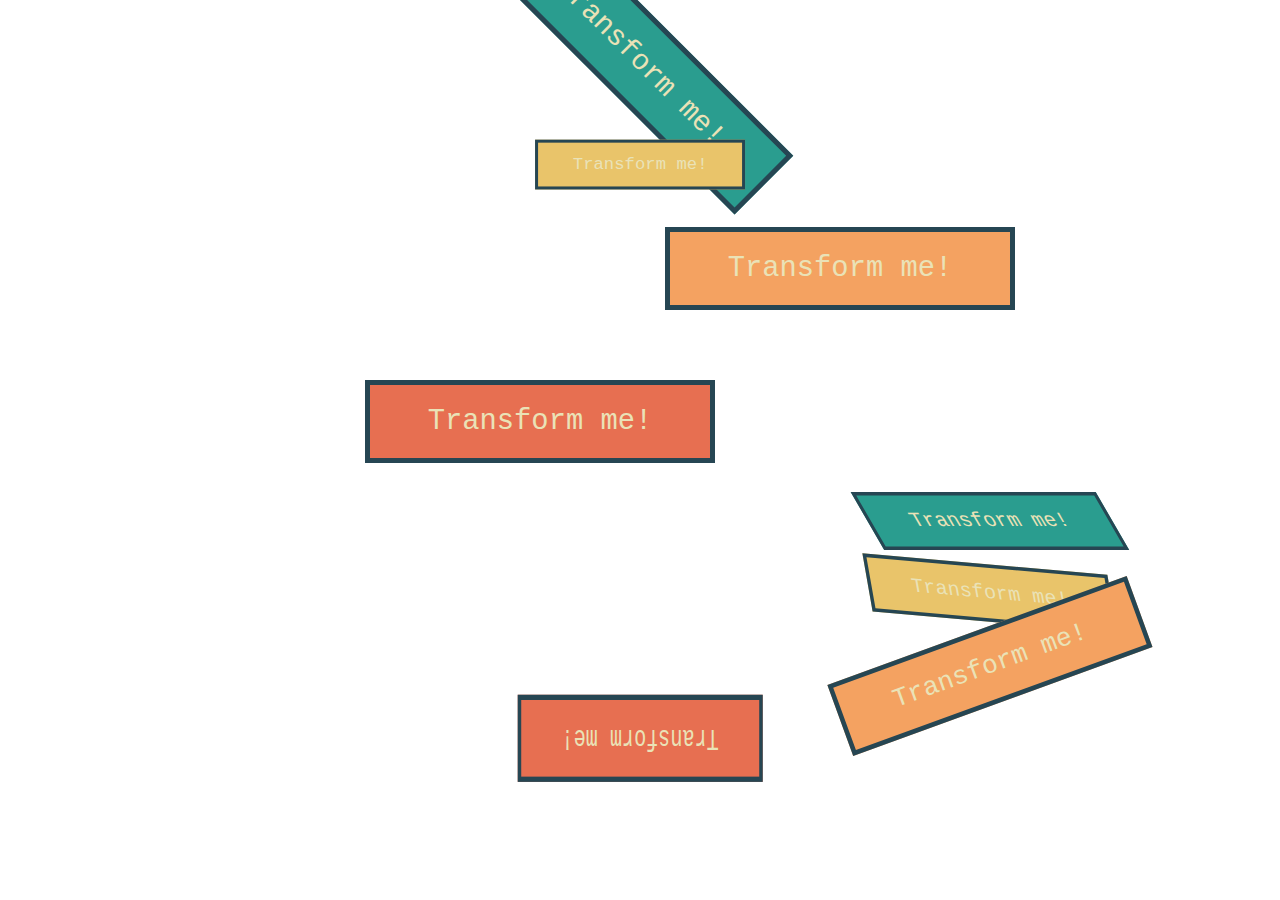
<file: Udemy_Html/Transform/index.html>
<!DOCTYPE html>
<html lang="en">

<head>
    <meta charset="UTF-8">
    <meta name="viewport" content="width=device-width, initial-scale=1.0">
    <title>Transform</title>
    <link rel="stylesheet" href="app.css">
</head>

<body>
    <section>
        <!-- SHOULD NOT BE USING h1's like this!  -->
        <!-- ONLY ONE PER DOCUMENT! -->
        <h1>Transform me!</h1>
        <h1>Transform me!</h1>
        <h1>Transform me!</h1>
        <h1>Transform me!</h1>
    </section>
    <section>
        <h1>Transform me!</h1>
        <h1>Transform me!</h1>
        <h1>Transform me!</h1>
        <h1>Transform me!</h1>
    </section>
</body>

</html>
</file>
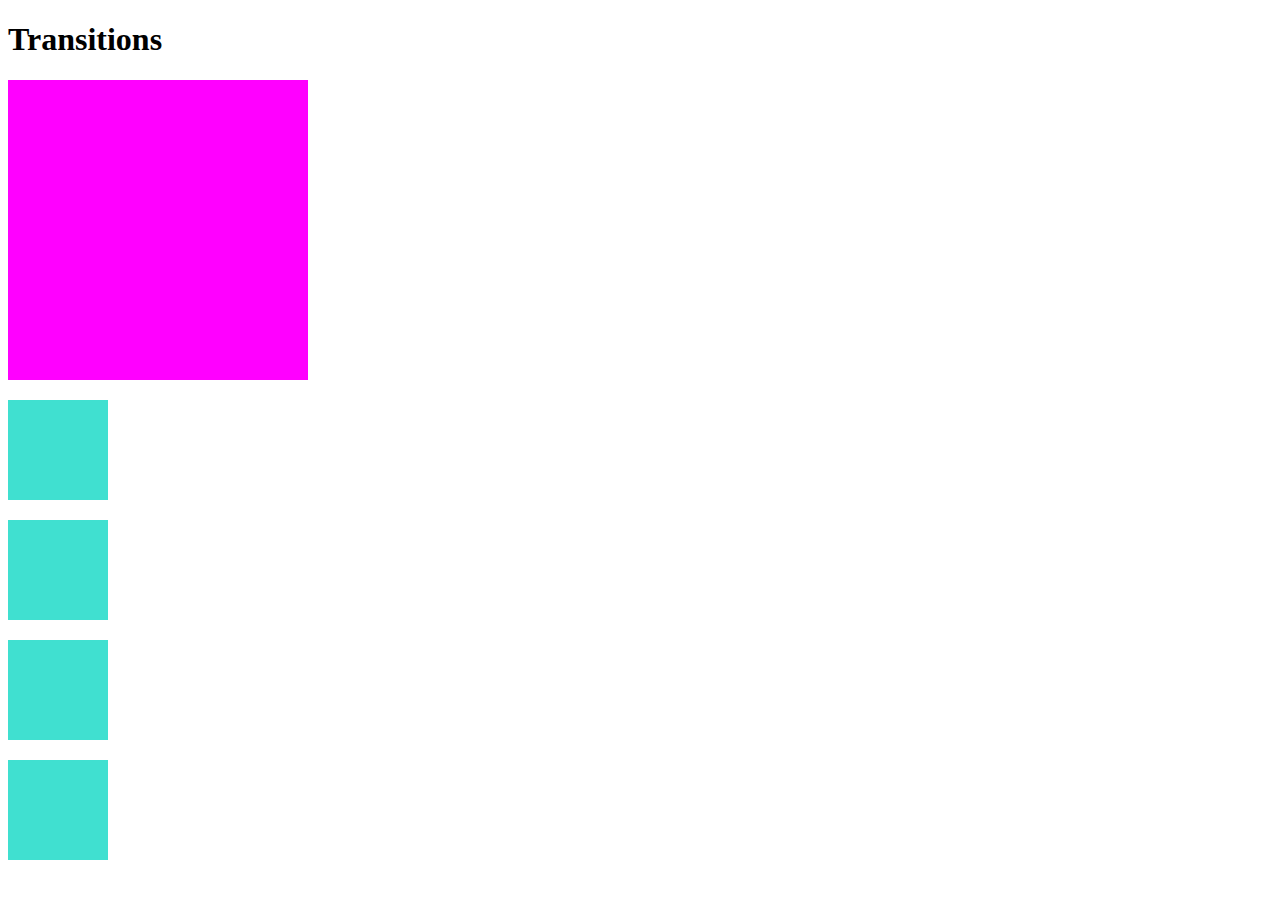
<file: Udemy_Html/Transition/index.html>
<!DOCTYPE html>
<html lang="en">

<head>
    <meta charset="UTF-8">
    <meta name="viewport" content="width=device-width, initial-scale=1.0">
    <title>Transitions</title>
    <link rel="stylesheet" href="app.css">
</head>

<body>
    <h1>Transitions</h1>

    <div class="circle"></div>

    <section>
        <div></div>
        <div></div>
        <div></div>
        <div></div>
    </section>

</body>

</html>
</file>
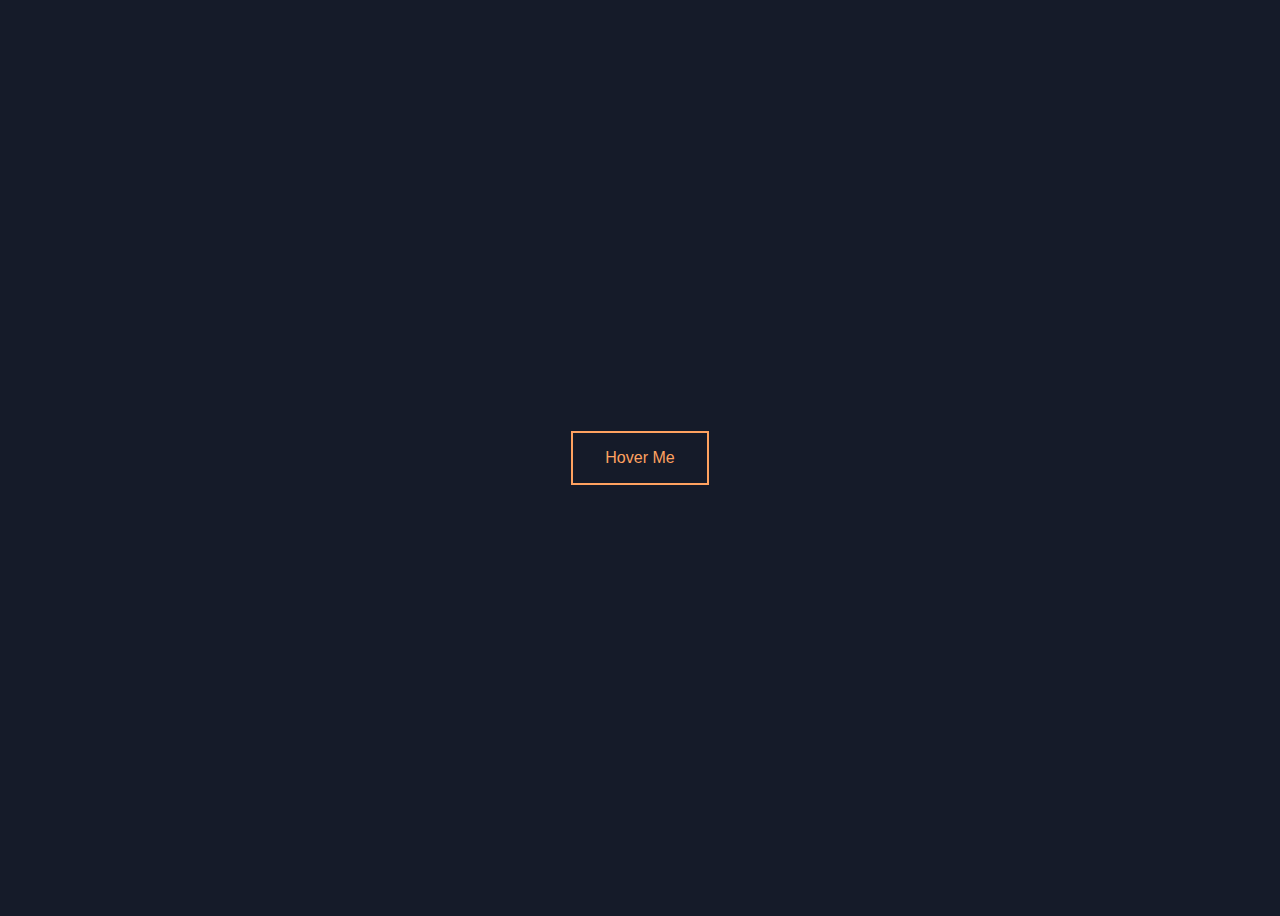
<file: Udemy_Html/Units/index.html>
<!DOCTYPE html>
<html lang="en">
<head>
    <meta charset="UTF-8">
    <meta name="viewport" content="width=device-width, initial-scale=1.0">
    <title>Hover me!</title>
    <link href="https://fonts.googleapis.com/css2?family=Roboto+Mono:wght@300&display=swap">
    <link rel="stylesheet" href="app.css">

</head>
<body>
    <button>Hover Me</button>
</body>
</html>
</file>
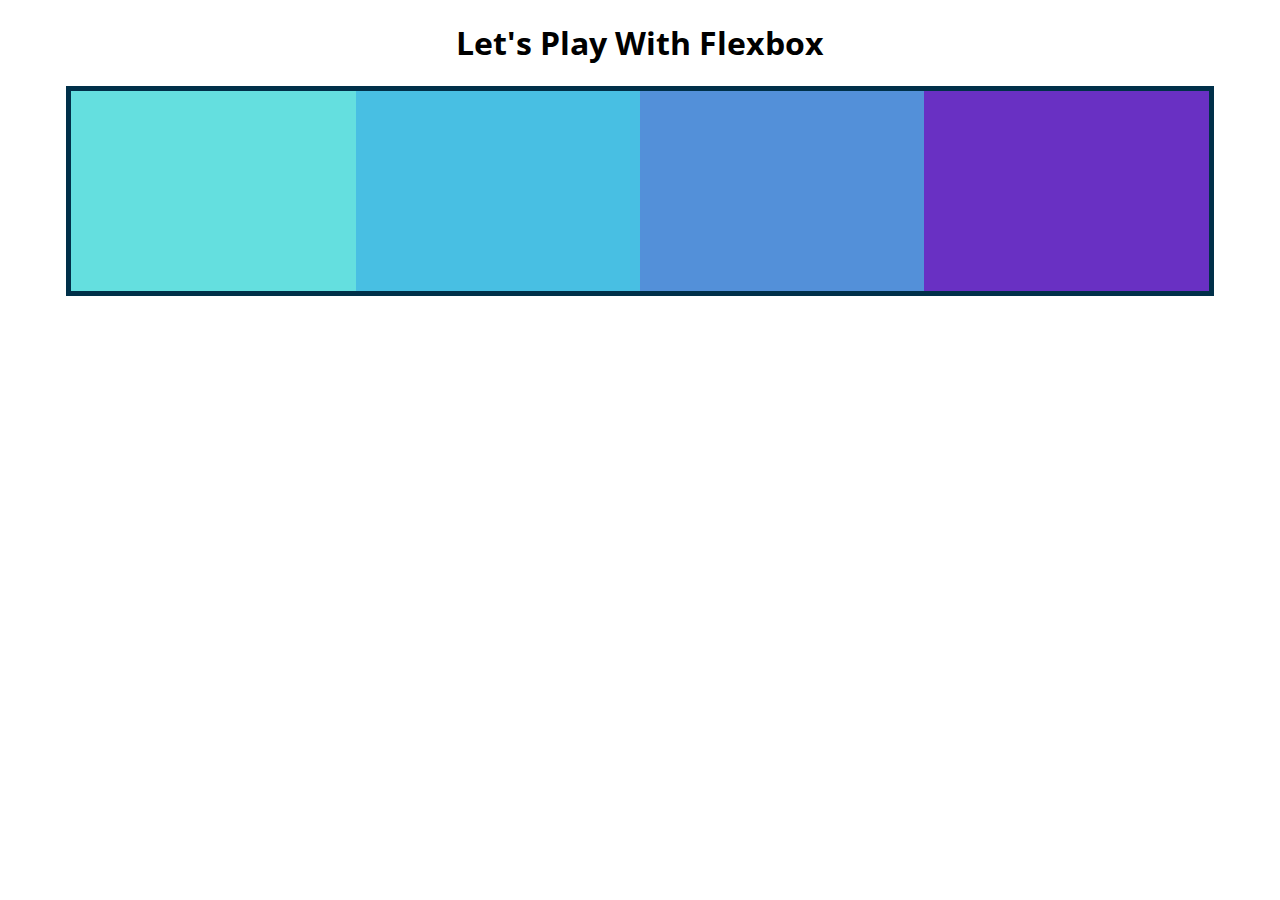
<file: Udemy_Html/Flexbox_And_Responsive/Flexbox Starter/index.html>
<!DOCTYPE html>
<html lang="en">

<head>
    <meta charset="UTF-8">
    <meta name="viewport" content="width=device-width, initial-scale=1.0">
    <title>Flexbox Playground</title>
    <link href="https://fonts.googleapis.com/css2?family=Open+Sans:wght@300&display=swap" rel="stylesheet">

    <link rel="stylesheet" href="app.css">
</head>

<body>
    <h1>Let's Play With Flexbox</h1>

    <section id="container">
        <div style="background-color: #80ffdb"></div>
        <div style="background-color: #64dfdf"></div>
        <div style="background-color: #48bfe3"></div>
        <div style="background-color: #5390d9"></div>
        <div style="background-color: #6930c3"></div>
    </section>

</body>

</html>
</file>
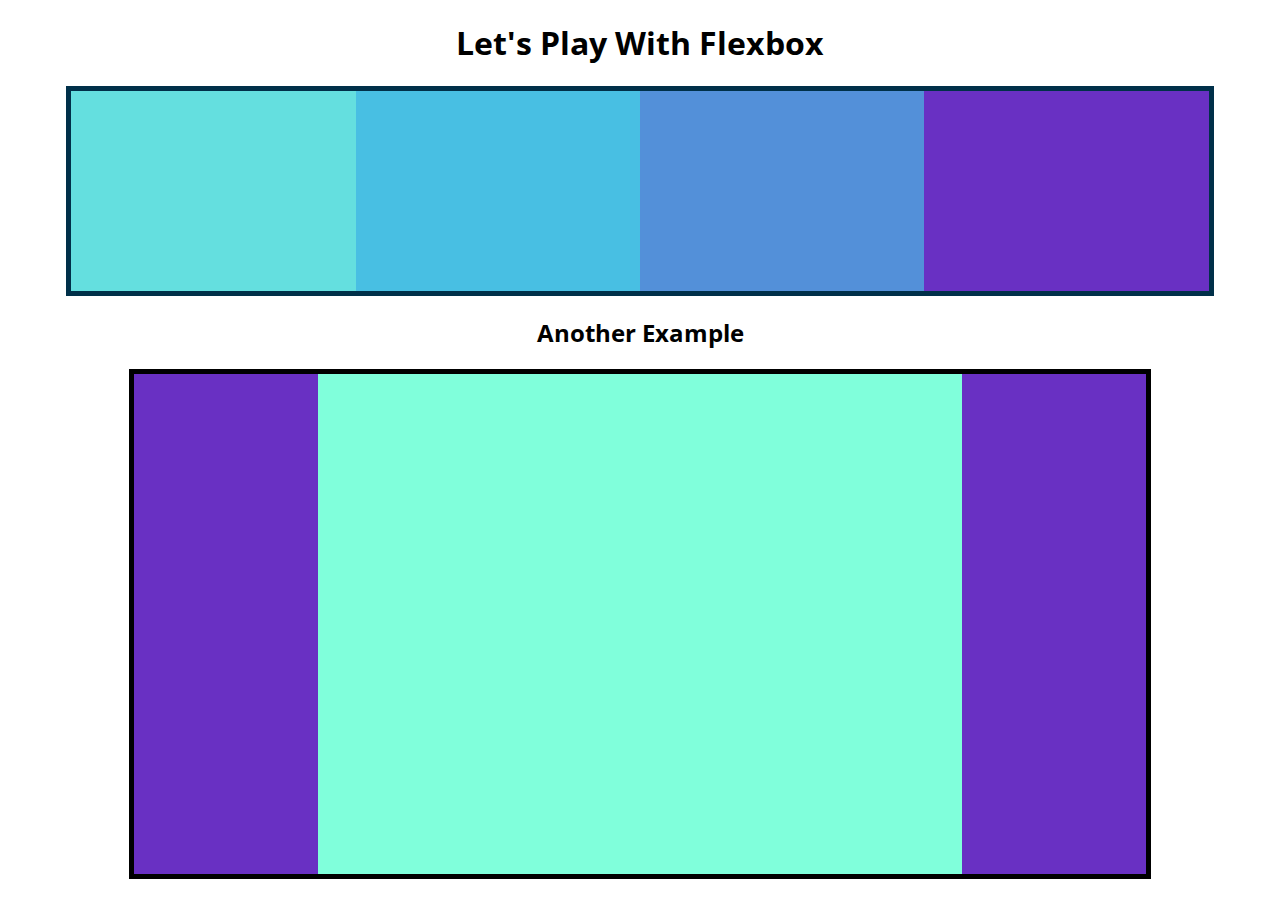
<file: Udemy_Html/Flexbox_And_Responsive/Flexbox/index.html>
<!DOCTYPE html>
<html lang="en">

<head>
    <meta charset="UTF-8">
    <meta name="viewport" content="width=device-width, initial-scale=1.0">
    <title>Flexbox Playground</title>
    <link href="https://fonts.googleapis.com/css2?family=Open+Sans:wght@300&display=swap" rel="stylesheet">

    <link rel="stylesheet" href="app.css">
</head>

<body>
    <h1>Let's Play With Flexbox</h1>

    <section id="container">
        <div style="background-color: #80ffdb"></div>
        <div style="background-color: #64dfdf"></div>
        <div style="background-color: #48bfe3"></div>
        <div style="background-color: #5390d9"></div>
        <div style="background-color: #6930c3"></div>
    </section>

    <h2>Another Example</h2>
    <main>
        <section class="sidebar"></section>
        <section class="maincontent"></section>
        <section class="sidebar"></section>
    </main>

</body>

</html>
</file>
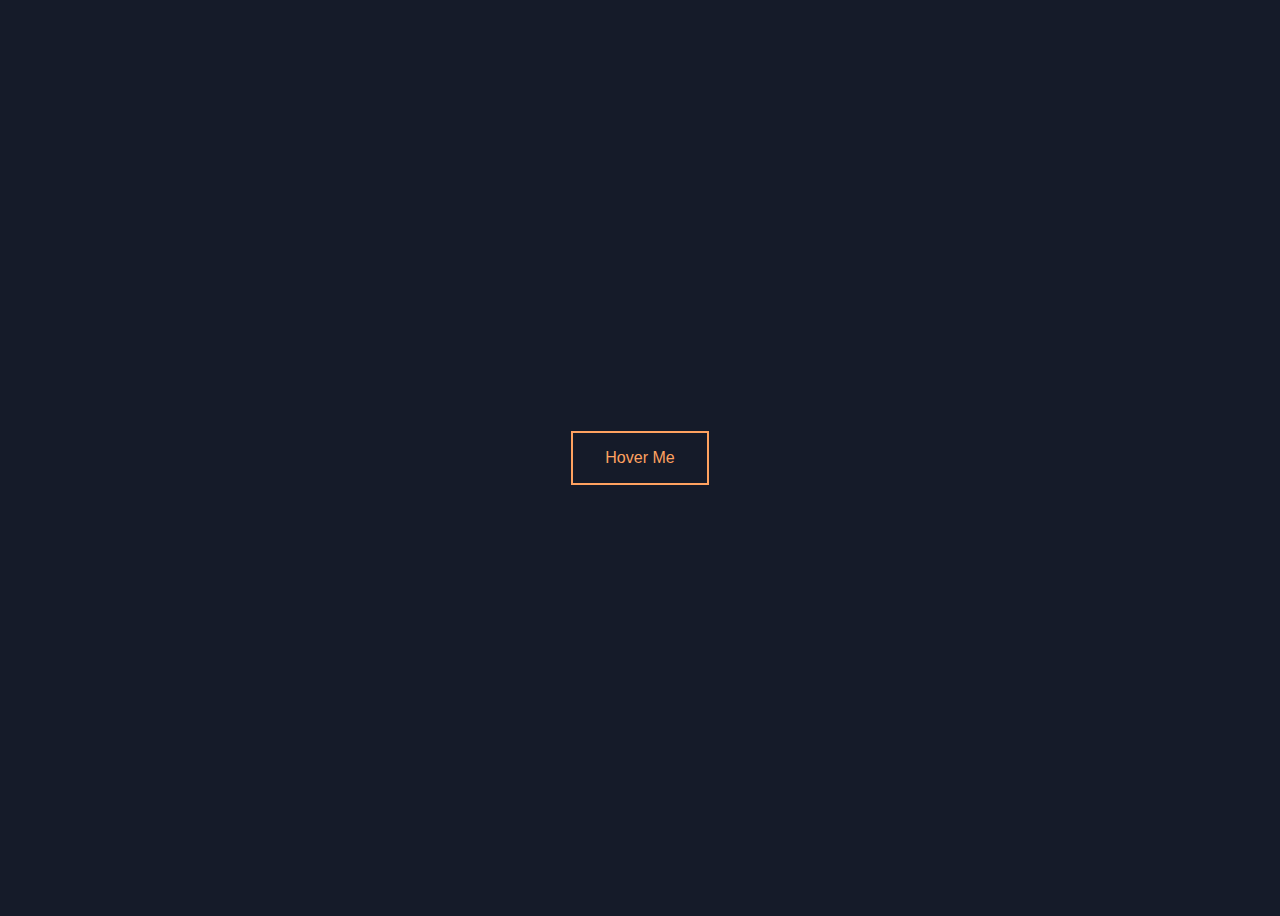
<file: Udemy_Html/HoverButton/Solution/index.html>
<!DOCTYPE html>
<html lang="en">

<head>
    <meta charset="UTF-8">
    <meta name="viewport" content="width=device-width, initial-scale=1.0">
    <title>Hover Me!</title>
    <link href="https://fonts.googleapis.com/css2?family=Roboto+Mono:wght@300&display=swap" rel="stylesheet">
    <link rel="stylesheet" href="button.css">
</head>

<body>
    <button>Hover Me</button>
</body>

</html>
</file>
<file: Udemy_Html/Box_Model/app.css>
body {
    margin: 0;
}
div {
    width: 200px;
    height: 200px;
}
span {
    margin-left: 30px;
    margin-top:30px;
}

h1 {
    background-color: pink;
    width: 200px;
    padding-left: 100px;
    padding-top: 50px;
    margin: 0;
}

#one {
    background-color: #e5989b;
    border-width: 5px;
    border-color: black; 
    border-style: solid;
    /* box-sizing: border-box; */
    margin-left: 50px;
    margin-bottom: 100px;
}

#two {
    background-color: #b5838d;
    border-color: #ffcdb2;
    border-width: 3px;
    border-style: dashed;
    border-left-width: 8px;
    padding-right: 50px;
    margin: 200px;
}

#three {
    background-color: #6d6875;
    border: 4px solid black;
    border-left-style: dotted;
    border-radius: 10% 20% 30%; 
}


button {
    padding: 10px 20px 30px 40px;
}
</file>
<file: Udemy_Html/Display/app.css>
span {
    background-color: palevioletred;
    border: 1px solid black;
    width: 500px;
    padding: 50px;
    margin: 50px;
}


h1 {
    background-color: paleturquoise;
    border: 1px solid black;
    width: 300px;
    padding: 50px;
    margin: 100px;
}


div {
    height: 200px;
    width: 200px;
    background-color: olivedrab;
    border: 5px solid black;
    display: inline-block;
    margin: 100px;

}
</file>
<file: Udemy_Html/GoogleFonts/app.css>
body {
    font-family: Montserrat, sans-serif;
}

main {
    width: 60%;
    margin: 0 auto;
}

h1 {
    font-size: 3rem;
    margin-bottom: 0;
}

h1 + h2 {
    margin-top: 10px;
}

h1,h2,h3 {
    font-family: Roboto, sans-serif;
    font-weight: 100;
}
</file>
<file: Udemy_Html/Opacity/app.css>
section {
    width: 500px;
    height: 500px;
    background-color: magenta;
}

#rgba {
    width: 50%;
    height: 50%;
    background-color: rgba(255,255,255,0.7)
}

#opacity {
    width: 50%;
    height: 50%;
    background-color: yellow;
    opacity: 0.3;
}
</file>
<file: Udemy_Html/Position/app.css>
div {
    width: 100px;
    height: 100px;
    background-color: #3d405b;
    border: 2px solid black;
    margin: 10px;
    display: inline-block;
}


#middle {
    background-color: #9b326f;
}

#static #middle {
    position: static;
    top: 100px;
}

#relative #middle {
    position: relative;
    top: 50px;
    left: 50px;
}

#absolute {
    position: relative;
}

#absolute #middle {
    position: absolute;
    top: 1px;
    left: 1px;
}

#fixed #middle {
    position: fixed;
    top: 0;
    left: 400px;
}
</file>
<file: Udemy_Html/Transform/app.css>
h1 {
    background-color: #2a9d8f;
    border: 5px solid #264653;
    color: #eae2b7;
    padding: 0.7em;
    width: 300px;
    font-size: 1.8em;
    text-align:center;
    margin: 20px auto;
    font-family: Courier New;
    font-weight: lighter;
}

h1:nth-of-type(2n) {
    background-color: #e9c46a;
}
h1:nth-of-type(3n) {
    background-color: #f4a261;
}
h1:nth-of-type(4n) {
    background-color: #e76f51;
}


section:first-of-type h1:nth-of-type(1){
    /* transform-origin: top right; */
    transform: rotate(45deg);
}
section:first-of-type h1:nth-of-type(2){
    transform: scale(0.6);
}

section:first-of-type h1:nth-of-type(3){
    transform: translateX(200px);
}
section:first-of-type h1:nth-of-type(4){
    transform: translate(-100px, 50px);
}

section:nth-of-type(2) h1:nth-of-type(1){
    transform: skew(30deg);
}
section:nth-of-type(2) h1:nth-of-type(2){
    transform: skew(10deg, 5deg);
}

section:nth-of-type(2) h1:nth-of-type(3){
    transform: rotate(-20deg) scale(1.3);
}
section:nth-of-type(2) h1:nth-of-type(4){
    transform: translateX(-500px) rotate(0.5turn) scaleY(1.5);
}

section:nth-of-type(2) {
    transform: scale(0.7) translateX(500px);
}
</file>
<file: Udemy_Html/Transition/app.css>
.circle {
    width: 300px;
    height: 300px;
    background-color: magenta;
    transition: background-color 1s ease-in, border-radius 2s;
}

.circle:hover {
    background-color: cyan;
    border-radius: 50%;
}


 section div {
    height: 100px;
    width: 100px;
    background-color: turquoise;
    margin: 20px 0;
    transition: margin-left 3s;
} 

section:hover div {
    margin-left:500px;
}

div:nth-of-type(1){
    transition-timing-function: ease-in;
}
div:nth-of-type(2){
    transition-timing-function: ease-out;
}
div:nth-of-type(3){
    transition-timing-function: cubic-bezier(0.7, 0, 0.84, 0);
}
div:nth-of-type(4){
    transition-timing-function:  cubic-bezier(0.85, 0, 0.15, 1);
}
</file>
<file: Udemy_Html/Units/app.css>
body {
    font-family: 'Roboto', sans-serif;
    display: flex;
    align-items: center;
    justify-content: center;
    height: 100vh;
    background-color: #151b29;
}
button {
    background: none;
    color: #ffa260;
    border: 2px solid;
    padding: 1em 2em;
    font-size: 1em;
    transition: color 0.25s, border-color 0.25s, box-shadow 0.25s, transform 0.25s;
}
button:hover {
    border-color: #f1ff5c;
    color: white;
    box-shadow: 0 0.5em 0.5em -0.4em #f1ff5c ;
    transform: translateY(-0.25em);
    cursor: pointer;

}
</file>
<file: Udemy_Html/Flexbox_And_Responsive/Flexbox Starter/app.css>
body {
    font-family: 'Open Sans', sans-serif;
}
h1 {
    text-align: center;
}
#container {
    background-color: #003049;
    width: 90%;
    /* height: 500px; */
    margin: 0 auto;
    border: 5px solid #003049;
    display: flex;
    flex-direction: row;
    justify-content: center;
    /* flex-wrap: wrap; */
}

#container div {
    width: 200px;
    height: 200px;
    text-align: center;
    flex-basis: 600px;

}

div:nth-of-type(1){
    flex-grow: 1;
    flex-shrink: 2;
}
div:nth-of-type(5){
    flex-grow: 2;
}
</file>
<file: Udemy_Html/Flexbox_And_Responsive/Flexbox/app.css>
body {
    font-family: 'Open Sans', sans-serif;
}
h1, h2{
    text-align: center;
}
#container {
    background-color: #003049;
    width: 90%;
    /* height: 500px; */
    margin: 0 auto;
    border: 5px solid #003049;
    display: flex;
    flex-direction: row;
    justify-content: center;
    /* flex-wrap: wrap; */
}

#container div {
    width: 200px;
    height: 200px;
    /* max-width: 300px; */
    text-align:center;
    flex-basis: 600px;
}

div:nth-of-type(1) {
    flex-grow: 1;
    flex-shrink:2;
}
div:nth-of-type(5) {
    flex-grow: 2;
}


main {
    width: 80%;
    margin: 0 auto;
    border: 5px solid black;
    height: 500px;
    display: flex;
}
main .sidebar {
    background-color: #6930c3;
    flex:1 2 300px;
}
main .maincontent {
    background-color: #80ffdb;
    flex: 2 1 800px;
}
</file>
<file: Udemy_Html/HoverButton/Solution/button.css>
body {
  font-family: 'Roboto', sans-serif;
  display: flex;
  align-items: center;
  justify-content: center;
  height: 100vh;
  background-color: #151b29;
}

button {
  background: none;
  color:#ffa260;
  border: 2px solid;
  padding: 1em 2em;
  font-size: 1em;
  transition: color 0.25s, border-color 0.25s, box-shadow 0.25s,transform 0.25s;
}

button:hover {
  border-color: #f1ff5c;
  color: white;
  box-shadow: 0 0.5em 0.5em -0.4em #f1ff5c;
  transform: translateY(-0.25em);
  cursor: pointer;
}
</file>
